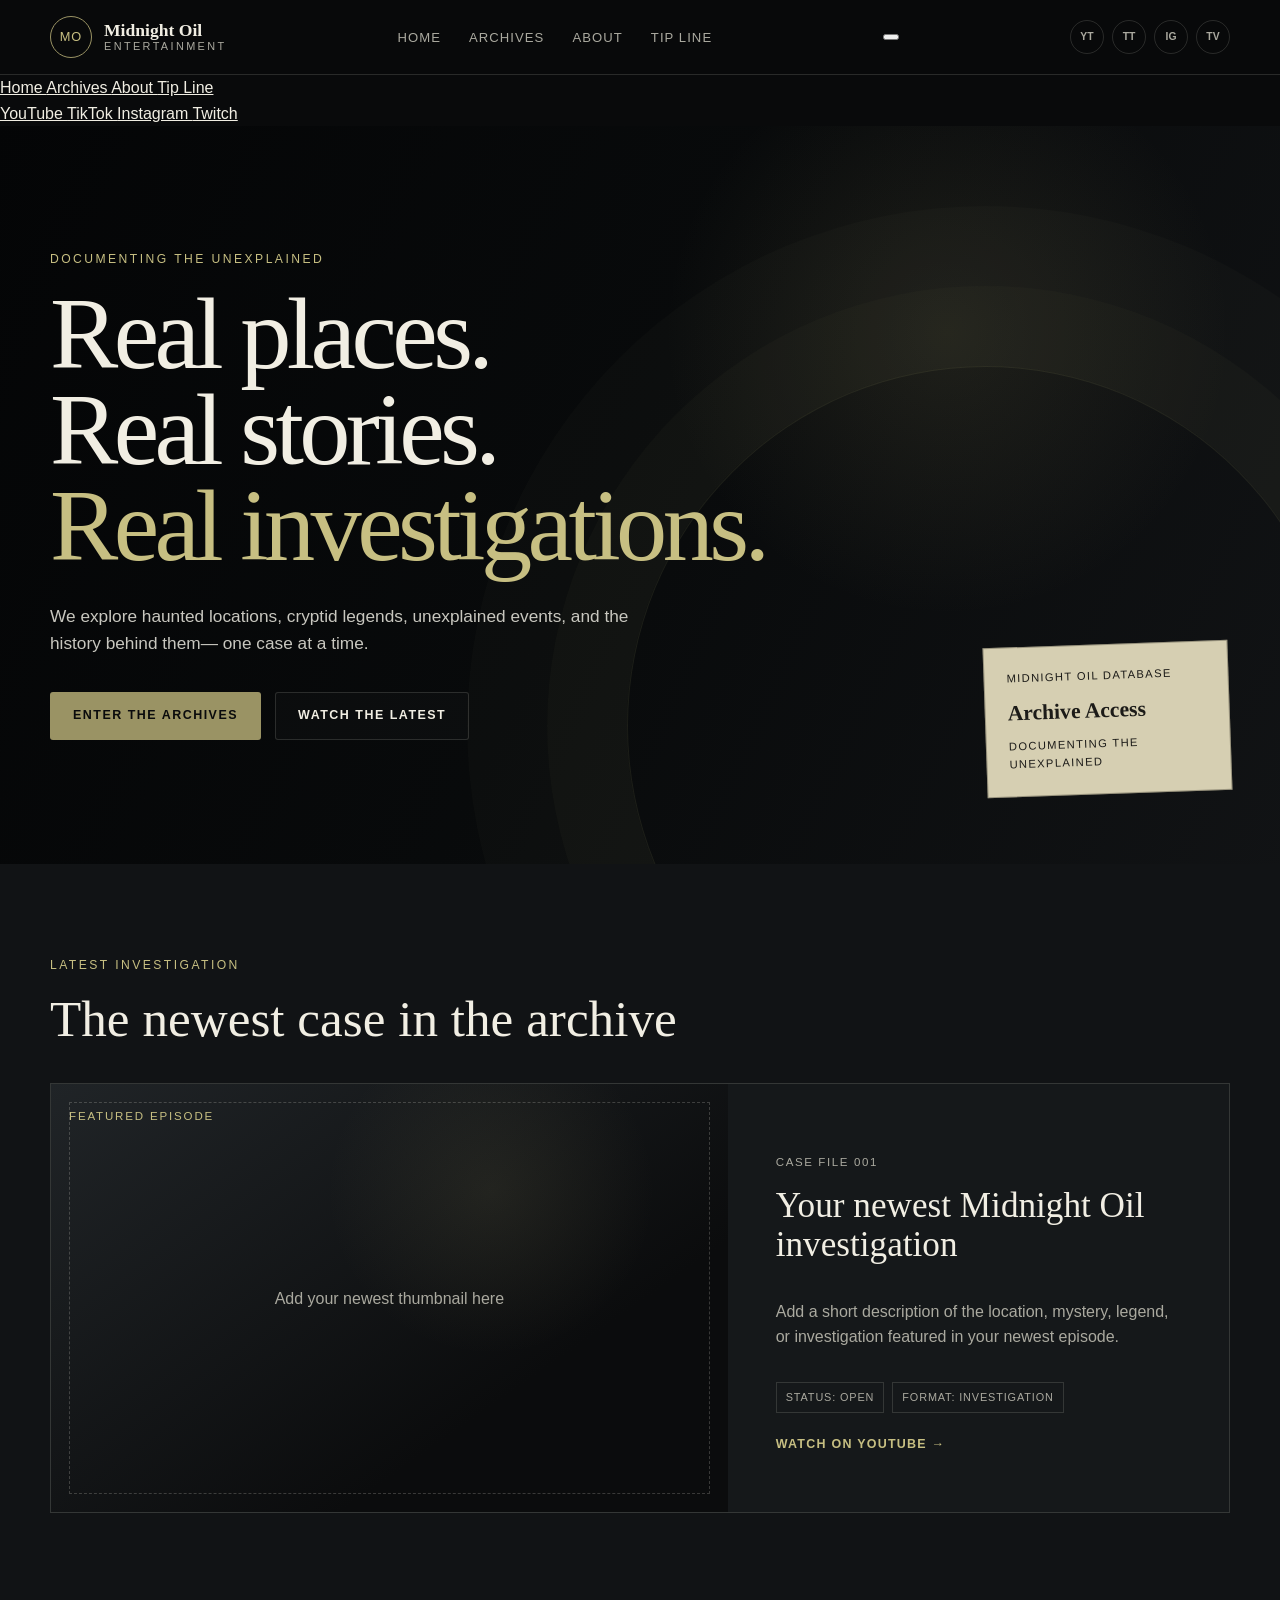
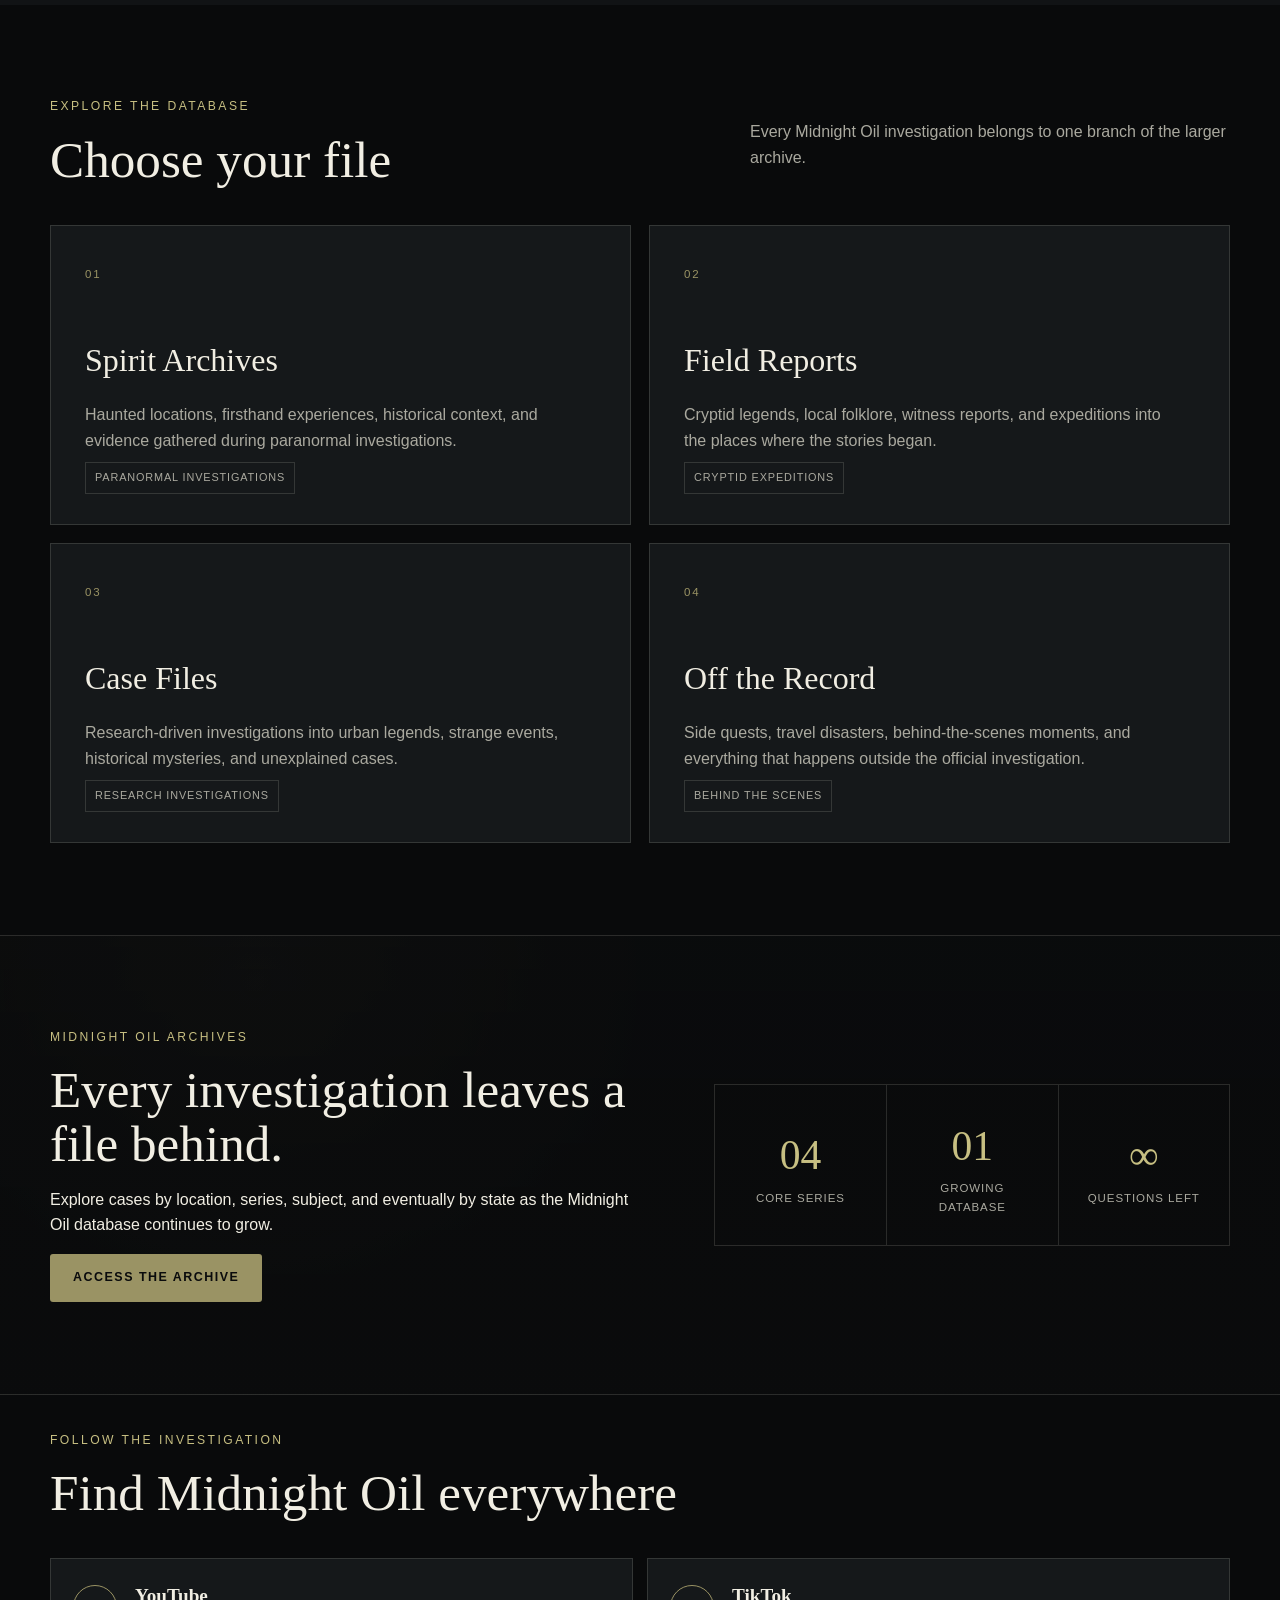
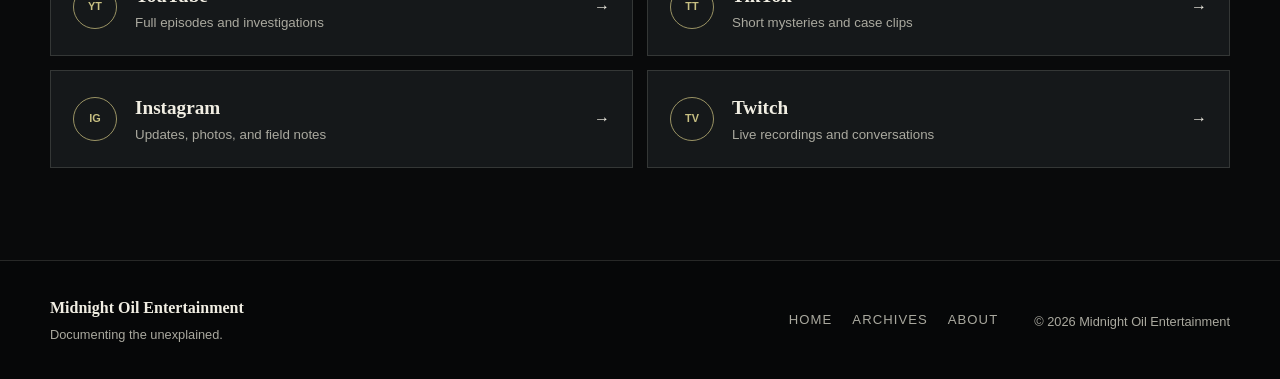
<file: index.html>
<!DOCTYPE html>
<html lang="en">
<head>
  <meta charset="UTF-8">

  <meta
    name="viewport"
    content="width=device-width, initial-scale=1.0"
  >

  <meta
    name="description"
    content="Midnight Oil Entertainment documents haunted places, cryptid legends, unexplained events, and the stories behind them."
  >

  <title>Midnight Oil Entertainment</title>

  <link rel="stylesheet" href="styles.css">
</head>

<body>

  <!-- ========================= -->
  <!-- HEADER / NAVIGATION -->
  <!-- ========================= -->

  <header class="site-header">

    <a
      class="brand"
      href="index.html"
      aria-label="Midnight Oil Entertainment home"
    >

      <span class="brand-mark">MO</span>

      <span class="brand-text">
        <strong>Midnight Oil</strong>
        <small>Entertainment</small>
      </span>

    </a>

    <nav
  class="desktop-nav"
  aria-label="Main navigation"
>
  <a href="index.html">
    Home
  </a>

  <a href="archives.html">
    Archives
  </a>

  <a href="about.html">
    About
  </a>

  <a href="tip-line.html">
    Tip Line
  </a>
</nav>
<!-- ========================= -->
  <!-- HAMBURGER MOBILE -->
  <!-- ========================= -->
<button
  class="menu-toggle"
  type="button"
  aria-label="Open navigation menu"
  aria-expanded="false"
>
  <span></span>
  <span></span>
  <span></span>
</button>
    <div
      class="header-socials"
      aria-label="Social media"
    >

      <a
        href="https://youtube.com/@midnightoilentertainment?si=azWgNylJqY5GxmDU"
        target="_blank"
        rel="noopener noreferrer"
        aria-label="YouTube"
      >
        YT
      </a>

      <a
        href="https://www.tiktok.com/@midnightoilentertainment?_r=1&_t=ZT-98FKACgDr4A"
        target="_blank"
        rel="noopener noreferrer"
        aria-label="TikTok"
      >
        TT
      </a>

      <a
        href="https://www.instagram.com/midnightoilentertainment?igsh=N3ZkbWxhZm55MnQy&utm_source=qr"
        target="_blank"
        rel="noopener noreferrer"
        aria-label="Instagram"
      >
        IG
      </a>

      <a
        href="https://twitch.tv/midnightoilentertainment"
        target="_blank"
        rel="noopener noreferrer"
        aria-label="Twitch"
      >
        TV
      </a>

    </div>

  </header>
<nav
  class="mobile-nav"
  aria-label="Mobile navigation"
>

  <a href="index.html">
    Home
  </a>

  <a href="archives.html">
    Archives
  </a>

  <a href="about.html">
    About
  </a>

  <a href="tip-line.html">
    Tip Line
  </a>


  <div class="mobile-socials">

    <a
      href="https://youtube.com/@midnightoilentertainment?si=azWgNylJqY5GxmDU"
      target="_blank"
      rel="noopener noreferrer"
    >
      YouTube
    </a>

    <a
      href="https://www.tiktok.com/@midnightoilentertainment?_r=1&_t=ZT-98FKACgDr4A"
      target="_blank"
      rel="noopener noreferrer"
    >
      TikTok
    </a>

    <a
      href="https://www.instagram.com/midnightoilentertainment?igsh=N3ZkbWxhZm55MnQy&utm_source=qr"
      target="_blank"
      rel="noopener noreferrer"
    >
      Instagram
    </a>

    <a
      href="https://twitch.tv/midnightoilentertainment"
      target="_blank"
      rel="noopener noreferrer"
    >
      Twitch
    </a>

  </div>

</nav>

  <main>

    <!-- ========================= -->
    <!-- HERO -->
    <!-- ========================= -->

    <section class="hero">

      <div class="hero-overlay"></div>

      <div class="hero-content">

        <p class="eyebrow">
          Documenting the unexplained
        </p>

        <h1>
          Real places.<br>
          Real stories.<br>
          <span>Real investigations.</span>
        </h1>

        <p class="hero-copy">
          We explore haunted locations, cryptid legends,
          unexplained events, and the history behind them—
          one case at a time.
        </p>

        <div class="button-row">

          <a
            class="button button-primary"
            href="archives.html"
          >
            Enter the archives
          </a>

          <a
            class="button button-secondary"
            href="#latest"
          >
            Watch the latest
          </a>

        </div>

      </div>

      <div
        class="case-stamp"
        aria-label="Featured case"
      >
        <small>Midnight Oil Database</small>
        <strong>Archive Access</strong>
        <span>Documenting the unexplained</span>
      </div>

    </section>


    <!-- ========================= -->
    <!-- LATEST INVESTIGATION -->
    <!-- ========================= -->

    <section
      class="section section-dark"
      id="latest"
    >

      <div class="section-heading">

        <div>

          <p class="eyebrow">
            Latest investigation
          </p>

          <h2>
            The newest case in the archive
          </h2>

        </div>

      </div>


      <article class="featured-card">

        <div class="featured-visual">

          <span class="visual-label">
            Featured episode
          </span>

          <div class="visual-placeholder">

            <span>
              Add your newest thumbnail here
            </span>

          </div>

        </div>


        <div class="featured-copy">

          <p class="file-number">
            Case File 001
          </p>

          <h3>
            Your newest Midnight Oil investigation
          </h3>

          <p>
            Add a short description of the location,
            mystery, legend, or investigation featured
            in your newest episode.
          </p>

          <div class="case-meta">

            <span>
              Status: Open
            </span>

            <span>
              Format: Investigation
            </span>

          </div>

          <a
            class="text-link"
            href="https://youtube.com/@midnightoilentertainment?si=azWgNylJqY5GxmDU"
            target="_blank"
            rel="noopener noreferrer"
          >
            Watch on YouTube →
          </a>

        </div>

      </article>

    </section>


    <!-- ========================= -->
    <!-- SERIES DIRECTORY -->
    <!-- ========================= -->

    <section class="section">

      <div class="section-heading">

        <div>

          <p class="eyebrow">
            Explore the database
          </p>

          <h2>
            Choose your file
          </h2>

        </div>

        <p>
          Every Midnight Oil investigation belongs to one
          branch of the larger archive.
        </p>

      </div>


      <div class="pillar-grid">


        <!-- SPIRIT ARCHIVES -->

        <a
          class="pillar-card"
          href="spirit-archives.html"
        >

          <span class="pillar-number">
            01
          </span>

          <h3>
            Spirit Archives
          </h3>

          <p>
            Haunted locations, firsthand experiences,
            historical context, and evidence gathered
            during paranormal investigations.
          </p>

          <span class="pillar-tag">
            Paranormal investigations
          </span>

        </a>


        <!-- FIELD REPORTS -->

        <a
          class="pillar-card"
          href="field-reports.html"
        >

          <span class="pillar-number">
            02
          </span>

          <h3>
            Field Reports
          </h3>

          <p>
            Cryptid legends, local folklore,
            witness reports, and expeditions into
            the places where the stories began.
          </p>

          <span class="pillar-tag">
            Cryptid expeditions
          </span>

        </a>


        <!-- CASE FILES -->

        <a
          class="pillar-card"
          href="case-files.html"
        >

          <span class="pillar-number">
            03
          </span>

          <h3>
            Case Files
          </h3>

          <p>
            Research-driven investigations into
            urban legends, strange events,
            historical mysteries, and unexplained cases.
          </p>

          <span class="pillar-tag">
            Research investigations
          </span>

        </a>


        <!-- OFF THE RECORD -->

        <a
          class="pillar-card"
          href="off-the-record.html"
        >

          <span class="pillar-number">
            04
          </span>

          <h3>
            Off the Record
          </h3>

          <p>
            Side quests, travel disasters,
            behind-the-scenes moments, and everything
            that happens outside the official investigation.
          </p>

          <span class="pillar-tag">
            Behind the scenes
          </span>

        </a>

      </div>

    </section>


    <!-- ========================= -->
    <!-- ARCHIVE TEASER -->
    <!-- ========================= -->

    <section class="section section-archive">

      <div class="archive-copy">

        <p class="eyebrow">
          Midnight Oil Archives
        </p>

        <h2>
          Every investigation leaves a file behind.
        </h2>

        <p>
          Explore cases by location, series, subject,
          and eventually by state as the Midnight Oil
          database continues to grow.
        </p>

        <a
          class="button button-primary"
          href="archives.html"
        >
          Access the archive
        </a>

      </div>


      <div class="archive-stats">

        <div class="stat">

          <strong>04</strong>

          <span>
            Core series
          </span>

        </div>


        <div class="stat">

          <strong>01</strong>

          <span>
            Growing database
          </span>

        </div>


        <div class="stat">

          <strong>∞</strong>

          <span>
            Questions left
          </span>

        </div>

      </div>

    </section>


    <!-- ========================= -->
    <!-- SOCIAL MEDIA -->
    <!-- ========================= -->

    <section class="section social-section">

      <div class="section-heading">

        <div>

          <p class="eyebrow">
            Follow the investigation
          </p>

          <h2>
            Find Midnight Oil everywhere
          </h2>

        </div>

      </div>


      <div class="social-grid">


        <!-- YOUTUBE -->

        <a
          class="social-card"
          href="https://youtube.com/@midnightoilentertainment?si=azWgNylJqY5GxmDU"
          target="_blank"
          rel="noopener noreferrer"
        >

          <span class="social-short">
            YT
          </span>

          <div>

            <strong>
              YouTube
            </strong>

            <small>
              Full episodes and investigations
            </small>

          </div>

          <span aria-hidden="true">
            →
          </span>

        </a>


        <!-- TIKTOK -->

        <a
          class="social-card"
          href="https://www.tiktok.com/@midnightoilentertainment?_r=1&_t=ZT-98FKACgDr4A"
          target="_blank"
          rel="noopener noreferrer"
        >

          <span class="social-short">
            TT
          </span>

          <div>

            <strong>
              TikTok
            </strong>

            <small>
              Short mysteries and case clips
            </small>

          </div>

          <span aria-hidden="true">
            →
          </span>

        </a>


        <!-- INSTAGRAM -->

        <a
          class="social-card"
          href="https://www.instagram.com/midnightoilentertainment?igsh=N3ZkbWxhZm55MnQy&utm_source=qr"
          target="_blank"
          rel="noopener noreferrer"
        >

          <span class="social-short">
            IG
          </span>

          <div>

            <strong>
              Instagram
            </strong>

            <small>
              Updates, photos, and field notes
            </small>

          </div>

          <span aria-hidden="true">
            →
          </span>

        </a>


        <!-- TWITCH -->

        <a
          class="social-card"
          href="https://twitch.tv/midnightoilentertainment"
          target="_blank"
          rel="noopener noreferrer"
        >

          <span class="social-short">
            TV
          </span>

          <div>

            <strong>
              Twitch
            </strong>

            <small>
              Live recordings and conversations
            </small>

          </div>

          <span aria-hidden="true">
            →
          </span>

        </a>

      </div>

    </section>

  </main>


  <!-- ========================= -->
  <!-- FOOTER -->
  <!-- ========================= -->

  <footer class="site-footer">

    <div>

      <strong>
        Midnight Oil Entertainment
      </strong>

      <p>
        Documenting the unexplained.
      </p>

    </div>


    <div class="footer-links">

      <a href="index.html">
        Home
      </a>

      <a href="archives.html">
        Archives
      </a>

      <a href="about.html">
        About
      </a>

    </div>


    <p class="copyright">
      © 2026 Midnight Oil Entertainment
    </p>

  </footer>
<script>
  const menuToggle = document.querySelector(".menu-toggle");
  const mobileNav = document.querySelector(".mobile-nav");

  menuToggle.addEventListener("click", () => {
    const isOpen = mobileNav.classList.toggle("open");

menuToggle.classList.toggle("active", isOpen);

    menuToggle.setAttribute(
      "aria-expanded",
      isOpen
    );
  });
</script>
</body>
</html>
</file>
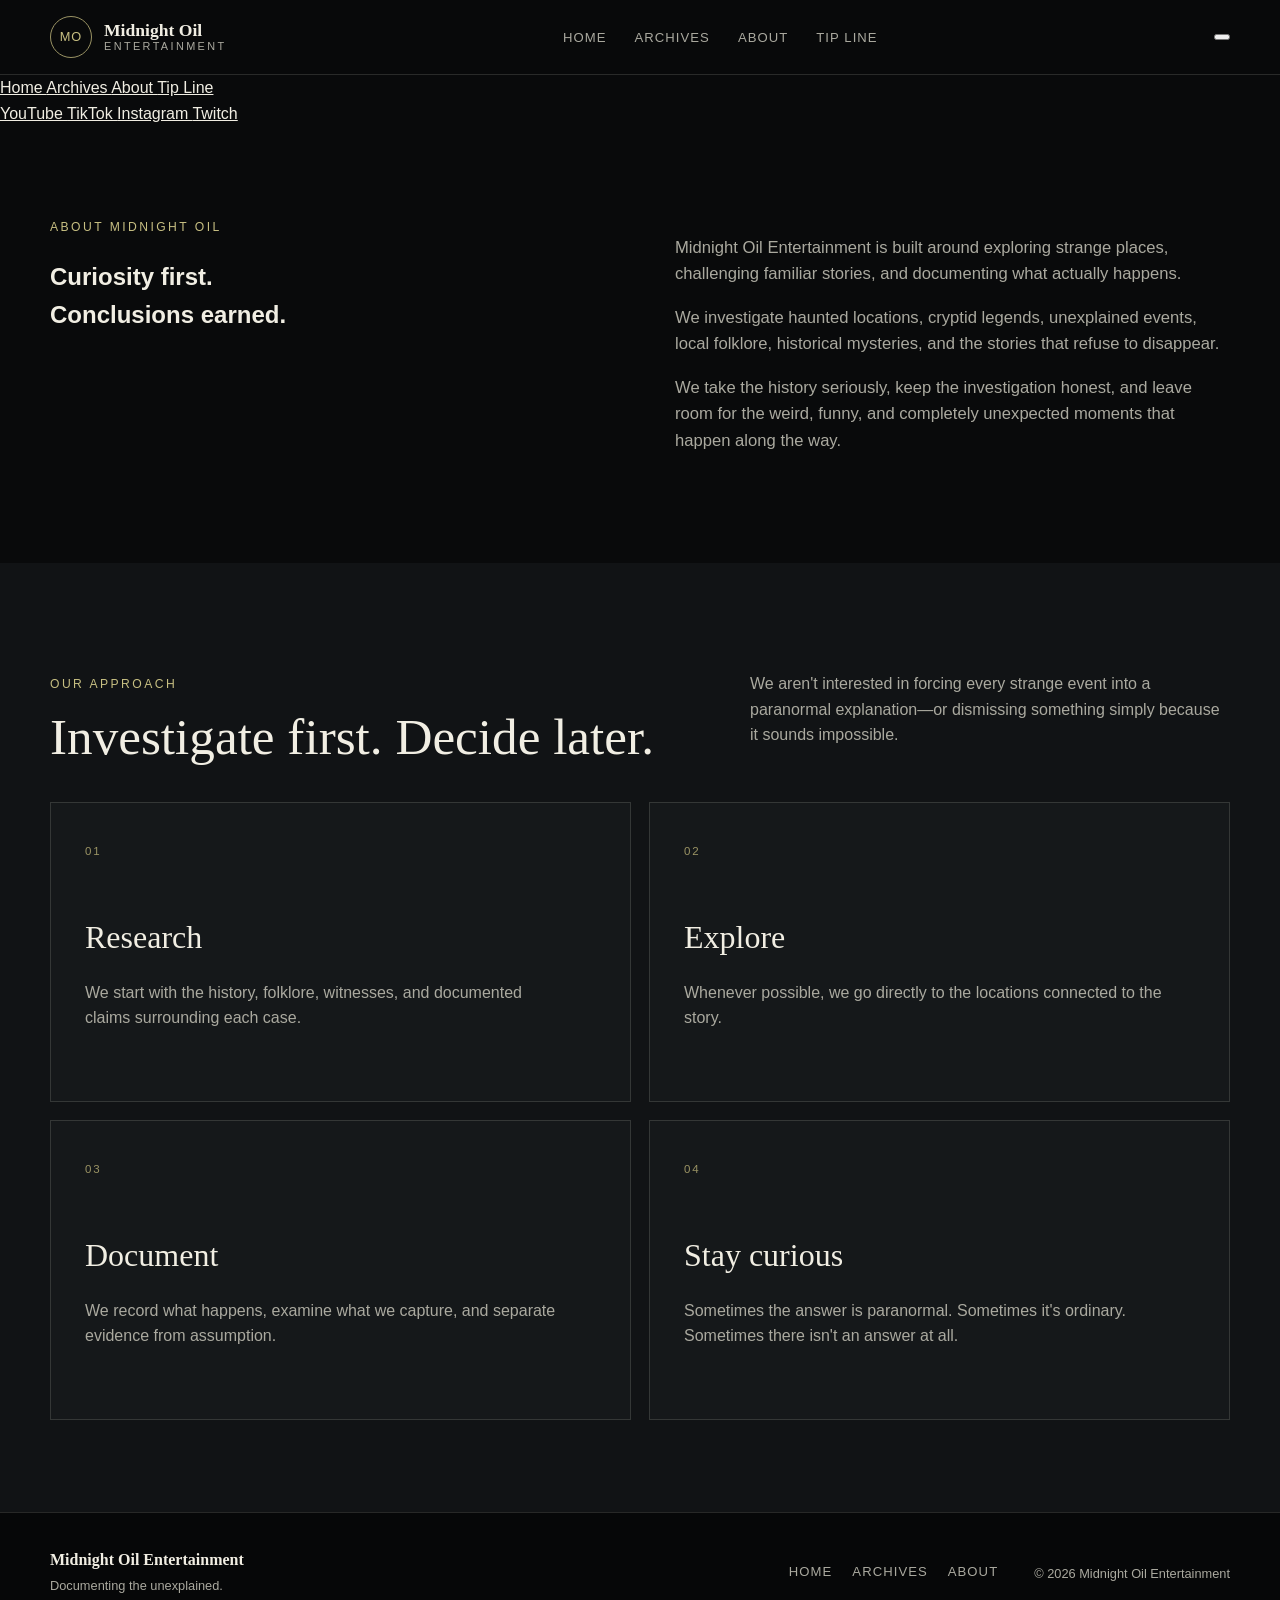
<file: about.html>
<!DOCTYPE html>
<html lang="en">

<head>

  <meta charset="UTF-8">

  <meta
    name="viewport"
    content="width=device-width, initial-scale=1.0"
  >

  <meta
    name="description"
    content="Learn about Midnight Oil Entertainment and our approach to investigating the unexplained."
  >

  <title>
    About | Midnight Oil Entertainment
  </title>

  <link
    rel="stylesheet"
    href="styles.css"
  >

</head>


<body>


  <!-- ========================= -->
  <!-- HEADER -->
  <!-- ========================= -->

  <header class="site-header">

    <a
      class="brand"
      href="index.html"
      aria-label="Midnight Oil Entertainment home"
    >

      <span class="brand-mark">
        MO
      </span>

      <span class="brand-text">

        <strong>
          Midnight Oil
        </strong>

        <small>
          Entertainment
        </small>

      </span>

    </a>


    <nav
  class="desktop-nav"
  aria-label="Main navigation"
>
  <a href="index.html">
    Home
  </a>

  <a href="archives.html">
    Archives
  </a>

  <a href="about.html">
    About
  </a>

  <a href="tip-line.html">
    Tip Line
  </a>
</nav>
<!-- ========================= -->
  <!-- HAMBURGER MOBILE -->
  <!-- ========================= -->
<button
  class="menu-toggle"
  type="button"
  aria-label="Open navigation menu"
  aria-expanded="false"
>
  <span></span>
  <span></span>
  <span></span>
</button>
  </header>
<nav
  class="mobile-nav"
  aria-label="Mobile navigation"
>

  <a href="index.html">
    Home
  </a>

  <a href="archives.html">
    Archives
  </a>

  <a href="about.html">
    About
  </a>

  <a href="tip-line.html">
    Tip Line
  </a>


  <div class="mobile-socials">

    <a
      href="https://youtube.com/@midnightoilentertainment?si=azWgNylJqY5GxmDU"
      target="_blank"
      rel="noopener noreferrer"
    >
      YouTube
    </a>

    <a
      href="https://www.tiktok.com/@midnightoilentertainment?_r=1&_t=ZT-98FKACgDr4A"
      target="_blank"
      rel="noopener noreferrer"
    >
      TikTok
    </a>

    <a
      href="https://www.instagram.com/midnightoilentertainment?igsh=N3ZkbWxhZm55MnQy&utm_source=qr"
      target="_blank"
      rel="noopener noreferrer"
    >
      Instagram
    </a>

    <a
      href="https://twitch.tv/midnightoilentertainment"
      target="_blank"
      rel="noopener noreferrer"
    >
      Twitch
    </a>

  </div>

</nav>

  <main>


    <!-- ========================= -->
    <!-- ABOUT INTRO -->
    <!-- ========================= -->

    <section class="section">

      <div class="about-grid">

        <div>

          <p class="eyebrow">
            About Midnight Oil
          </p>

          <h1>
            Curiosity first.<br>
            Conclusions earned.
          </h1>

        </div>


        <div class="about-copy">

          <p>
            Midnight Oil Entertainment is built around
            exploring strange places, challenging familiar
            stories, and documenting what actually happens.
          </p>

          <p>
            We investigate haunted locations, cryptid legends,
            unexplained events, local folklore, historical
            mysteries, and the stories that refuse to disappear.
          </p>

          <p>
            We take the history seriously, keep the
            investigation honest, and leave room for the weird,
            funny, and completely unexpected moments that happen
            along the way.
          </p>

        </div>

      </div>

    </section>


    <!-- ========================= -->
    <!-- APPROACH -->
    <!-- ========================= -->

    <section class="section section-dark">

      <div class="section-heading">

        <div>

          <p class="eyebrow">
            Our approach
          </p>

          <h2>
            Investigate first.
            Decide later.
          </h2>

        </div>

        <p>
          We aren't interested in forcing every strange event
          into a paranormal explanation—or dismissing something
          simply because it sounds impossible.
        </p>

      </div>


      <div class="pillar-grid">

        <article class="pillar-card">

          <span class="pillar-number">
            01
          </span>

          <h3>
            Research
          </h3>

          <p>
            We start with the history, folklore,
            witnesses, and documented claims surrounding
            each case.
          </p>

        </article>


        <article class="pillar-card">

          <span class="pillar-number">
            02
          </span>

          <h3>
            Explore
          </h3>

          <p>
            Whenever possible, we go directly to the
            locations connected to the story.
          </p>

        </article>


        <article class="pillar-card">

          <span class="pillar-number">
            03
          </span>

          <h3>
            Document
          </h3>

          <p>
            We record what happens, examine what we capture,
            and separate evidence from assumption.
          </p>

        </article>


        <article class="pillar-card">

          <span class="pillar-number">
            04
          </span>

          <h3>
            Stay curious
          </h3>

          <p>
            Sometimes the answer is paranormal.
            Sometimes it's ordinary.
            Sometimes there isn't an answer at all.
          </p>

        </article>

      </div>

    </section>

  </main>


  <!-- ========================= -->
  <!-- FOOTER -->
  <!-- ========================= -->

  <footer class="site-footer">

    <div>

      <strong>
        Midnight Oil Entertainment
      </strong>

      <p>
        Documenting the unexplained.
      </p>

    </div>


    <div class="footer-links">

      <a href="index.html">
        Home
      </a>

      <a href="archives.html">
        Archives
      </a>

      <a href="about.html">
        About
      </a>

    </div>


    <p class="copyright">
      © 2026 Midnight Oil Entertainment
    </p>

  </footer>
<script>
  const menuToggle = document.querySelector(".menu-toggle");
  const mobileNav = document.querySelector(".mobile-nav");

  menuToggle.addEventListener("click", () => {
    const isOpen = mobileNav.classList.toggle("open");

    menuToggle.classList.toggle("active", isOpen);

    menuToggle.setAttribute(
      "aria-expanded",
      isOpen
    );
  });
</script>
</body>

</html>
</file>
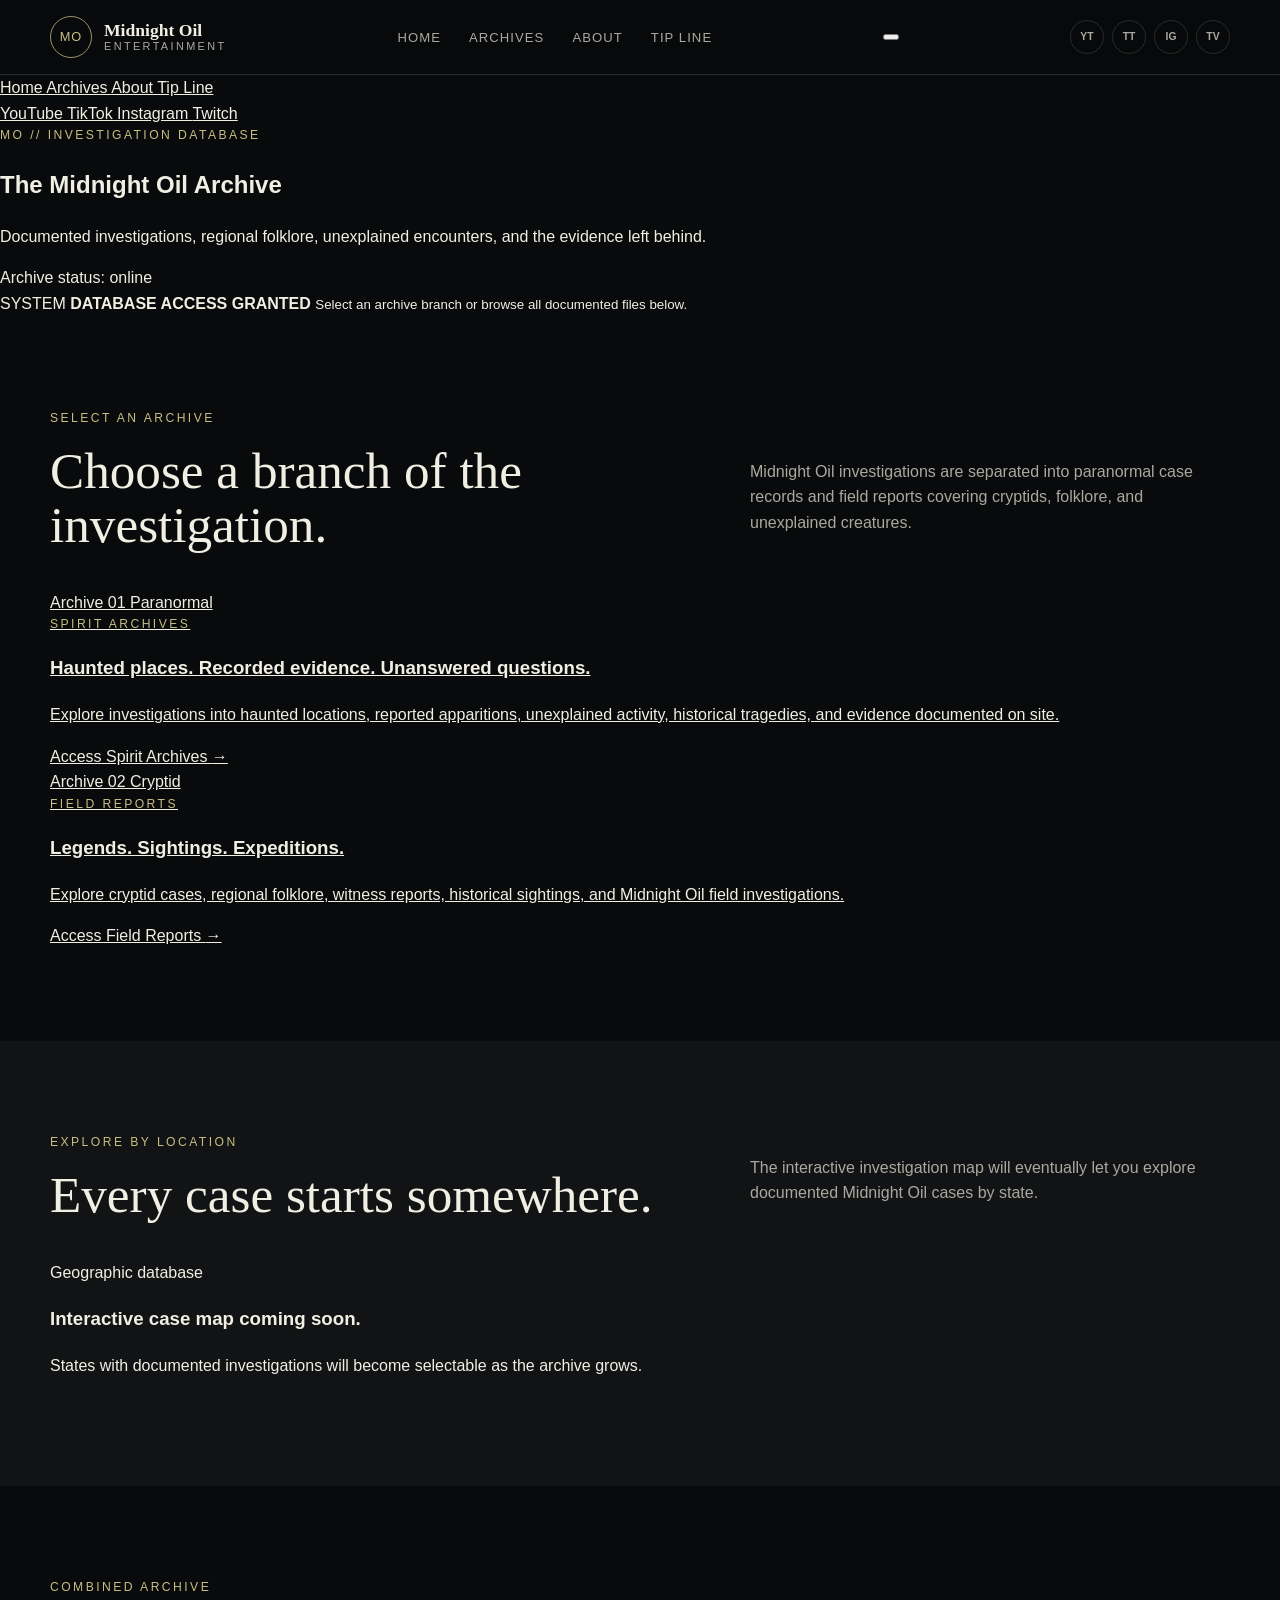
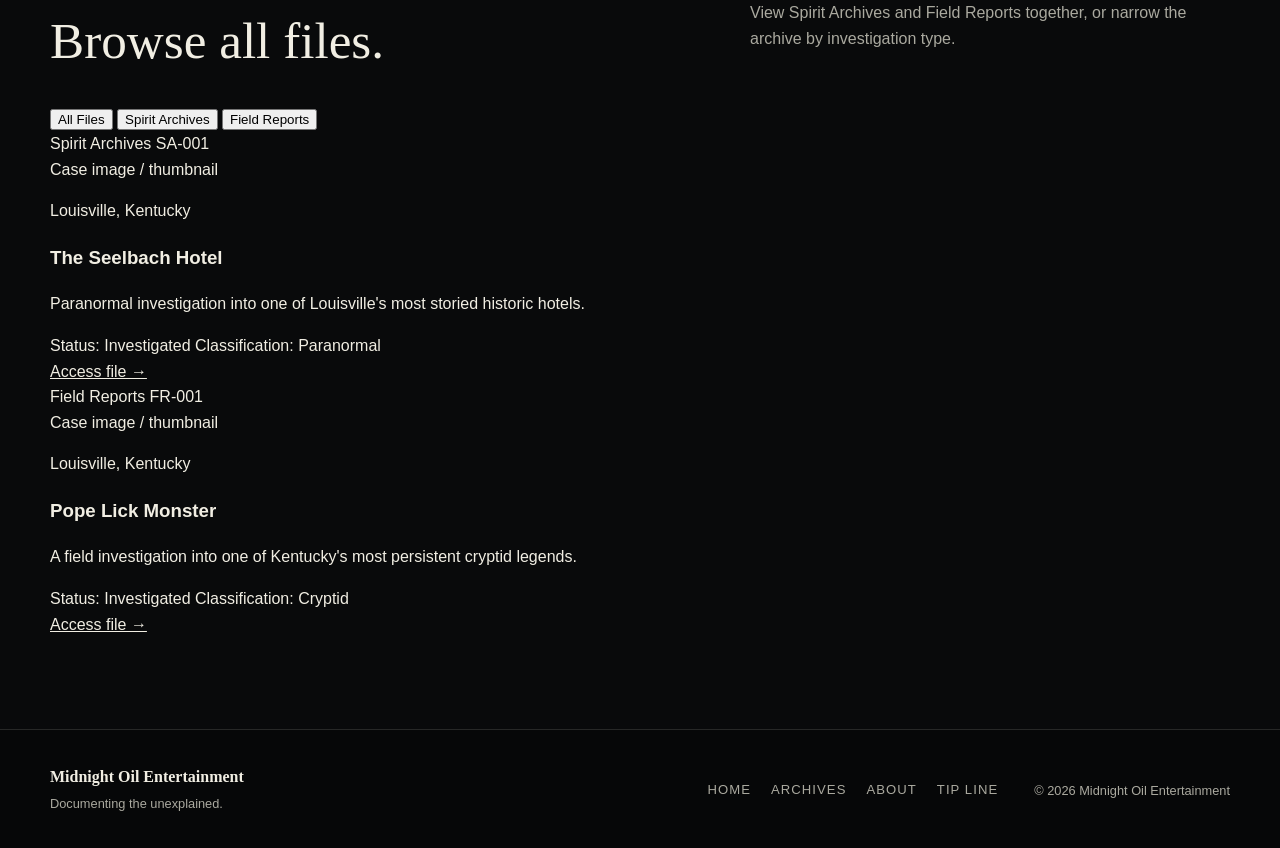
<file: archives.html>
<!DOCTYPE html>
<html lang="en">

<head>

  <meta charset="UTF-8">

  <meta
    name="viewport"
    content="width=device-width, initial-scale=1.0"
  >

  <meta
    name="description"
    content="Explore the Midnight Oil archive of paranormal investigations, cryptid reports, unexplained locations, and documented cases."
  >

  <title>
    Archives | Midnight Oil Entertainment
  </title>

  <link
    rel="stylesheet"
    href="styles.css"
  >

</head>


<body class="archives-page">


  <!-- ========================= -->
  <!-- HEADER -->
  <!-- ========================= -->

  <header class="site-header">

    <a
      class="brand"
      href="index.html"
      aria-label="Midnight Oil Entertainment home"
    >

      <span class="brand-mark">
        MO
      </span>

      <span class="brand-text">

        <strong>
          Midnight Oil
        </strong>

        <small>
          Entertainment
        </small>

      </span>

    </a>


    <nav
      class="desktop-nav"
      aria-label="Main navigation"
    >

      <a href="index.html">
        Home
      </a>

      <a href="archives.html">
        Archives
      </a>

      <a href="about.html">
        About
      </a>

      <a href="tip-line.html">
        Tip Line
      </a>

    </nav>
<!-- ========================= -->
  <!-- HAMBURGER MOBILE -->
  <!-- ========================= -->
<button
  class="menu-toggle"
  type="button"
  aria-label="Open navigation menu"
  aria-expanded="false"
>
  <span></span>
  <span></span>
  <span></span>
</button>

    <div
      class="header-socials"
      aria-label="Social media"
    >

      <a
        href="https://youtube.com/@midnightoilentertainment?si=azWgNylJqY5GxmDU"
        target="_blank"
        rel="noopener noreferrer"
        aria-label="YouTube"
      >
        YT
      </a>

      <a
        href="https://www.tiktok.com/@midnightoilentertainment?_r=1&_t=ZT-98FKACgDr4A"
        target="_blank"
        rel="noopener noreferrer"
        aria-label="TikTok"
      >
        TT
      </a>

      <a
        href="https://www.instagram.com/midnightoilentertainment?igsh=N3ZkbWxhZm55MnQy&utm_source=qr"
        target="_blank"
        rel="noopener noreferrer"
        aria-label="Instagram"
      >
        IG
      </a>

      <a
        href="https://twitch.tv/midnightoilentertainment"
        target="_blank"
        rel="noopener noreferrer"
        aria-label="Twitch"
      >
        TV
      </a>

    </div>

  </header>
<nav
  class="mobile-nav"
  aria-label="Mobile navigation"
>

  <a href="index.html">
    Home
  </a>

  <a href="archives.html">
    Archives
  </a>

  <a href="about.html">
    About
  </a>

  <a href="tip-line.html">
    Tip Line
  </a>


  <div class="mobile-socials">

    <a
      href="https://youtube.com/@midnightoilentertainment?si=azWgNylJqY5GxmDU"
      target="_blank"
      rel="noopener noreferrer"
    >
      YouTube
    </a>

    <a
      href="https://www.tiktok.com/@midnightoilentertainment?_r=1&_t=ZT-98FKACgDr4A"
      target="_blank"
      rel="noopener noreferrer"
    >
      TikTok
    </a>

    <a
      href="https://www.instagram.com/midnightoilentertainment?igsh=N3ZkbWxhZm55MnQy&utm_source=qr"
      target="_blank"
      rel="noopener noreferrer"
    >
      Instagram
    </a>

    <a
      href="https://twitch.tv/midnightoilentertainment"
      target="_blank"
      rel="noopener noreferrer"
    >
      Twitch
    </a>

  </div>

</nav>

  <main>


    <!-- ========================= -->
    <!-- ARCHIVE HERO -->
    <!-- ========================= -->

    <section class="archive-hero">

      <div class="archive-hero-grid">

        <div class="archive-hero-copy">

          <p class="eyebrow">
            MO // Investigation Database
          </p>

          <h1>
            The Midnight Oil Archive
          </h1>

          <p>
            Documented investigations, regional folklore,
            unexplained encounters, and the evidence left behind.
          </p>

          <div class="archive-status">

            <span class="status-light"></span>

            <span>
              Archive status: online
            </span>

          </div>

        </div>


        <div class="archive-terminal">

          <span>
            SYSTEM
          </span>

          <strong>
            DATABASE ACCESS GRANTED
          </strong>

          <small>
            Select an archive branch or browse all documented files below.
          </small>

        </div>

      </div>

    </section>


    <!-- ========================= -->
    <!-- ARCHIVE BRANCHES -->
    <!-- ========================= -->

    <section class="section">

      <div class="section-heading">

        <div>

          <p class="eyebrow">
            Select an archive
          </p>

          <h2>
            Choose a branch of the investigation.
          </h2>

        </div>

        <p>
          Midnight Oil investigations are separated into
          paranormal case records and field reports covering
          cryptids, folklore, and unexplained creatures.
        </p>

      </div>


      <div class="archive-branch-grid">


        <!-- SPIRIT ARCHIVES -->

        <a
          class="archive-branch-card spirit-branch"
          href="spirit-archives.html"
        >

          <div class="branch-topline">

            <span>
              Archive 01
            </span>

            <span>
              Paranormal
            </span>

          </div>

          <div class="branch-content">

            <p class="eyebrow">
              Spirit Archives
            </p>

            <h3>
              Haunted places.
              Recorded evidence.
              Unanswered questions.
            </h3>

            <p>
              Explore investigations into haunted locations,
              reported apparitions, unexplained activity,
              historical tragedies, and evidence documented
              on site.
            </p>

          </div>

          <div class="branch-footer">

            <span>
              Access Spirit Archives
            </span>

            <span aria-hidden="true">
              →
            </span>

          </div>

        </a>


        <!-- FIELD REPORTS -->

        <a
          class="archive-branch-card field-branch"
          href="field-reports.html"
        >

          <div class="branch-topline">

            <span>
              Archive 02
            </span>

            <span>
              Cryptid
            </span>

          </div>

          <div class="branch-content">

            <p class="eyebrow">
              Field Reports
            </p>

            <h3>
              Legends.
              Sightings.
              Expeditions.
            </h3>

            <p>
              Explore cryptid cases, regional folklore,
              witness reports, historical sightings,
              and Midnight Oil field investigations.
            </p>

          </div>

          <div class="branch-footer">

            <span>
              Access Field Reports
            </span>

            <span aria-hidden="true">
              →
            </span>

          </div>

        </a>


      </div>

    </section>


    <!-- ========================= -->
    <!-- MAP PLACEHOLDER -->
    <!-- ========================= -->

    <section class="section section-dark">

      <div class="section-heading">

        <div>

          <p class="eyebrow">
            Explore by location
          </p>

          <h2>
            Every case starts somewhere.
          </h2>

        </div>

        <p>
          The interactive investigation map will eventually
          let you explore documented Midnight Oil cases by state.
        </p>

      </div>


      <div class="archive-map-placeholder">

        <div>

          <span class="map-status">
            Geographic database
          </span>

          <h3>
            Interactive case map coming soon.
          </h3>

          <p>
            States with documented investigations will become
            selectable as the archive grows.
          </p>

        </div>

      </div>

    </section>


    <!-- ========================= -->
    <!-- BROWSE ALL FILES -->
    <!-- ========================= -->

    <section class="section">

      <div class="section-heading">

        <div>

          <p class="eyebrow">
            Combined archive
          </p>

          <h2>
            Browse all files.
          </h2>

        </div>

        <p>
          View Spirit Archives and Field Reports together,
          or narrow the archive by investigation type.
        </p>

      </div>


      <!-- FILTER BAR -->

      <div class="archive-filters">

        <button
          class="archive-filter active"
          type="button"
        >
          All Files
        </button>

        <button
          class="archive-filter"
          type="button"
        >
          Spirit Archives
        </button>

        <button
          class="archive-filter"
          type="button"
        >
          Field Reports
        </button>

      </div>


      <!-- CASE GRID -->

      <div class="case-grid">


        <!-- CASE 001 -->

        <article class="case-card">

          <div class="case-card-top">

            <span class="case-type">
              Spirit Archives
            </span>

            <span class="case-id">
              SA-001
            </span>

          </div>

          <div class="case-card-visual">

            <span>
              Case image / thumbnail
            </span>

          </div>

          <div class="case-card-copy">

            <p class="case-location">
              Louisville, Kentucky
            </p>

            <h3>
              The Seelbach Hotel
            </h3>

            <p>
              Paranormal investigation into one of Louisville's
              most storied historic hotels.
            </p>

            <div class="case-data">

              <span>
                Status: Investigated
              </span>

              <span>
                Classification: Paranormal
              </span>

            </div>

            <a
              class="case-access"
              href="#"
            >
              Access file →
            </a>

          </div>

        </article>


        <!-- CASE 002 -->

        <article class="case-card">

          <div class="case-card-top">

            <span class="case-type">
              Field Reports
            </span>

            <span class="case-id">
              FR-001
            </span>

          </div>

          <div class="case-card-visual">

            <span>
              Case image / thumbnail
            </span>

          </div>

          <div class="case-card-copy">

            <p class="case-location">
              Louisville, Kentucky
            </p>

            <h3>
              Pope Lick Monster
            </h3>

            <p>
              A field investigation into one of Kentucky's
              most persistent cryptid legends.
            </p>

            <div class="case-data">

              <span>
                Status: Investigated
              </span>

              <span>
                Classification: Cryptid
              </span>

            </div>

            <a
              class="case-access"
              href="#"
            >
              Access file →
            </a>

          </div>

        </article>


      </div>

    </section>

  </main>


  <!-- ========================= -->
  <!-- FOOTER -->
  <!-- ========================= -->

  <footer class="site-footer">

    <div>

      <strong>
        Midnight Oil Entertainment
      </strong>

      <p>
        Documenting the unexplained.
      </p>

    </div>


    <div class="footer-links">

      <a href="index.html">
        Home
      </a>

      <a href="archives.html">
        Archives
      </a>

      <a href="about.html">
        About
      </a>

      <a href="tip-line.html">
        Tip Line
      </a>

    </div>


    <p class="copyright">
      © 2026 Midnight Oil Entertainment
    </p>

  </footer>
<script>
  const menuToggle = document.querySelector(".menu-toggle");
  const mobileNav = document.querySelector(".mobile-nav");

  menuToggle.addEventListener("click", () => {
    const isOpen = mobileNav.classList.toggle("open");

    menuToggle.classList.toggle("active", isOpen);

    menuToggle.setAttribute(
      "aria-expanded",
      isOpen
    );
  });
</script>
</body>

</html>
</file>
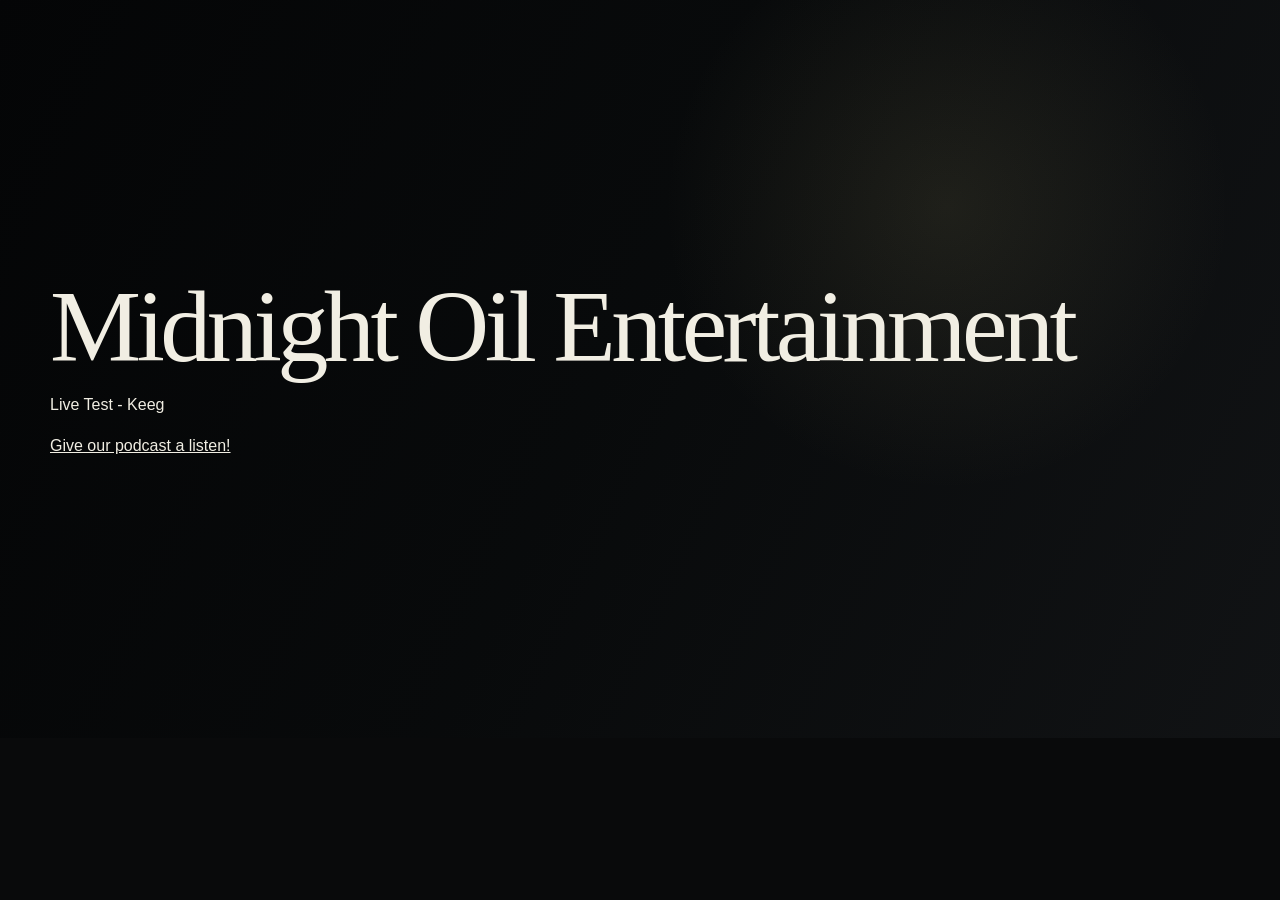
<file: Home.html>
<!DOCTYPE html>
<html lang="en">
  <script id="mcjs">!function(c,h,i,m,p){m=c.createElement(h),p=c.getElementsByTagName(h)[0],m.async=1,m.src=i,p.parentNode.insertBefore(m,p)}(document,"script","https://chimpstatic.com/mcjs-connected/js/users/0e28ff2f172b6da48c7a118a7/094b4158a51c81645ba311806.js");</script>
<head>
  <meta charset="UTF-8">
  <meta name="viewport" content="width=device-width, initial-scale=1.0">
  <title>Midnight Oil Entertainment</title>
  <link rel="stylesheet" href="styles.css">
</head>
<body>
  <header class ="hero">
    <div class="herocontent">
  <h1> Midnight Oil Entertainment</h1>
  <p> Live Test - Keeg</p>
  <a href="https://open.spotify.com/show/3IgRxd3pY9HFSzMkPGi6jD" class="btn">Give our podcast a listen!</a>
    </div>
  </header>
</div>
<script type="text/javascript" src="//s3.amazonaws.com/downloads.mailchimp.com/js/mc-validate.js"></script><script type="text/javascript">(function($) {window.fnames = new Array(); window.ftypes = new Array();fnames[0]='EMAIL';ftypes[0]='email';fnames[1]='FNAME';ftypes[1]='text';fnames[5]='BIRTHDAY';ftypes[5]='birthday';fnames[2]='LNAME';ftypes[2]='text';fnames[3]='ADDRESS';ftypes[3]='address';fnames[4]='PHONE';ftypes[4]='phone';fnames[6]='COMPANY';ftypes[6]='text';}(jQuery));var $mcj = jQuery.noConflict(true);</script></div>


</body>
</html>
</file>
<file: styles.css>
:root {
  --bg: #090a0b;
  --bg-soft: #111315;
  --panel: #15181a;
  --panel-light: #1b1f21;
  --text: #f1eee3;
  --muted: #aaa99f;
  --line: rgba(241, 238, 227, 0.14);
  --accent: #9a9364;
  --accent-light: #c7bf82;
  --max-width: 1180px;
}

* {
  box-sizing: border-box;
}

html {
  scroll-behavior: smooth;
}

body {
  margin: 0;
  background: var(--bg);
  color: var(--text);
  font-family: Arial, Helvetica, sans-serif;
  line-height: 1.6;
}

a {
  color: inherit;
}

/* ========================= */
/* HEADER */
/* ========================= */

.site-header {
  position: sticky;
  top: 0;
  z-index: 20;
  display: flex;
  align-items: center;
  justify-content: space-between;
  gap: 24px;
  padding: 16px max(20px, calc((100vw - var(--max-width)) / 2));
  background: rgba(9, 10, 11, 0.94);
  border-bottom: 1px solid var(--line);
  backdrop-filter: blur(12px);
}

.brand {
  display: flex;
  align-items: center;
  gap: 12px;
  text-decoration: none;
}

.brand-mark {
  display: grid;
  place-items: center;
  width: 42px;
  height: 42px;
  border: 1px solid var(--accent);
  border-radius: 50%;
  color: var(--accent-light);
  font-size: 0.8rem;
  letter-spacing: 0.08em;
}

.brand-text {
  display: flex;
  flex-direction: column;
  line-height: 1.1;
}

.brand-text strong {
  font-family: Georgia, "Times New Roman", serif;
  font-size: 1.1rem;
}

.brand-text small {
  color: var(--muted);
  font-size: 0.68rem;
  letter-spacing: 0.22em;
  text-transform: uppercase;
}

.desktop-nav {
  display: flex;
  gap: 28px;
}

.desktop-nav a,
.footer-links a {
  color: var(--muted);
  font-size: 0.82rem;
  letter-spacing: 0.08em;
  text-decoration: none;
  text-transform: uppercase;
}

.desktop-nav a:hover,
.footer-links a:hover {
  color: var(--text);
}

.header-socials {
  display: flex;
  gap: 8px;
}

.header-socials a {
  display: grid;
  place-items: center;
  width: 34px;
  height: 34px;
  border: 1px solid var(--line);
  border-radius: 50%;
  color: var(--muted);
  font-size: 0.65rem;
  font-weight: bold;
  text-decoration: none;
}

.header-socials a:hover {
  border-color: var(--accent);
  color: var(--accent-light);
}

/* ========================= */
/* HERO */
/* ========================= */

.hero {
  position: relative;
  min-height: 82vh;
  display: flex;
  align-items: center;
  overflow: hidden;
  padding: 96px max(24px, calc((100vw - var(--max-width)) / 2));
  background:
    radial-gradient(
      circle at 74% 28%,
      rgba(154, 147, 100, 0.14),
      transparent 26%
    ),
    linear-gradient(
      115deg,
      rgba(4, 5, 6, 0.98) 0%,
      rgba(8, 10, 11, 0.9) 48%,
      rgba(18, 20, 22, 0.88) 100%
    );
}

.hero::before {
  content: "";
  position: absolute;
  inset: 0;
  opacity: 0.18;
  background-image:
    linear-gradient(
      rgba(255, 255, 255, 0.02) 1px,
      transparent 1px
    ),
    linear-gradient(
      90deg,
      rgba(255, 255, 255, 0.02) 1px,
      transparent 1px
    );
  background-size: 48px 48px;
}

.hero-overlay {
  position: absolute;
  right: -5%;
  bottom: -30%;
  width: 56vw;
  height: 80vh;
  border: 1px solid rgba(199, 191, 130, 0.1);
  border-radius: 50%;
  box-shadow:
    0 0 0 80px rgba(199, 191, 130, 0.025),
    0 0 0 160px rgba(199, 191, 130, 0.018);
}

.hero-content {
  position: relative;
  z-index: 2;
  width: min(720px, 100%);
}

.eyebrow {
  margin: 0 0 16px;
  color: var(--accent-light);
  font-size: 0.76rem;
  letter-spacing: 0.2em;
  text-transform: uppercase;
}

.hero h1,
.section h2,
.featured-copy h3,
.pillar-card h3 {
  font-family: Georgia, "Times New Roman", serif;
}

.hero h1 {
  margin: 0;
  font-size: clamp(3rem, 8vw, 6.6rem);
  line-height: 0.94;
  font-weight: normal;
  letter-spacing: -0.045em;
}

.hero h1 span {
  color: var(--accent-light);
}

.hero-copy {
  max-width: 620px;
  margin: 28px 0 0;
  color: #c8c7bf;
  font-size: 1.08rem;
}

.button-row {
  display: flex;
  flex-wrap: wrap;
  gap: 14px;
  margin-top: 34px;
}

.button {
  display: inline-flex;
  align-items: center;
  justify-content: center;
  min-height: 48px;
  padding: 12px 22px;
  border: 1px solid transparent;
  border-radius: 3px;
  font-size: 0.78rem;
  font-weight: bold;
  letter-spacing: 0.12em;
  text-decoration: none;
  text-transform: uppercase;
}

.button-primary {
  background: var(--accent);
  color: #0a0b0c;
}

.button-primary:hover {
  background: var(--accent-light);
}

.button-secondary {
  border-color: var(--line);
  background: rgba(255, 255, 255, 0.02);
}

.button-secondary:hover {
  border-color: var(--accent);
  color: var(--accent-light);
}

.case-stamp {
  position: absolute;
  right: max(24px, calc((100vw - var(--max-width)) / 2));
  bottom: 70px;
  z-index: 2;
  display: flex;
  flex-direction: column;
  width: 245px;
  padding: 22px;
  border: 1px solid rgba(40, 38, 29, 0.35);
  background: #d6cfb2;
  color: #1c1b18;
  transform: rotate(-2deg);
}

.case-stamp small,
.case-stamp span {
  font-size: 0.7rem;
  letter-spacing: 0.12em;
  text-transform: uppercase;
}

.case-stamp strong {
  margin: 8px 0;
  font-family: Georgia, "Times New Roman", serif;
  font-size: 1.35rem;
}

/* ========================= */
/* GENERAL SECTIONS */
/* ========================= */

.section {
  padding: 92px max(24px, calc((100vw - var(--max-width)) / 2));
}

.section-dark {
  background: var(--bg-soft);
}

.section-heading {
  display: flex;
  align-items: end;
  justify-content: space-between;
  gap: 36px;
  margin-bottom: 38px;
}

.section-heading > p {
  max-width: 480px;
  color: var(--muted);
}

.section h2 {
  max-width: 780px;
  margin: 0;
  font-size: clamp(2.2rem, 4vw, 4rem);
  line-height: 1.05;
  font-weight: normal;
}

/* ========================= */
/* FEATURED EPISODE */
/* ========================= */

.featured-card {
  display: grid;
  grid-template-columns: 1.35fr 1fr;
  min-height: 430px;
  border: 1px solid var(--line);
  background: var(--panel);
}

.featured-visual {
  position: relative;
  min-height: 380px;
  padding: 18px;
  background:
    radial-gradient(
      circle at 65% 25%,
      rgba(154, 147, 100, 0.12),
      transparent 30%
    ),
    linear-gradient(
      145deg,
      #202427,
      #0b0c0d 70%
    );
}

.visual-label {
  position: relative;
  z-index: 2;
  color: var(--accent-light);
  font-size: 0.72rem;
  letter-spacing: 0.16em;
  text-transform: uppercase;
}

.visual-placeholder {
  position: absolute;
  inset: 18px;
  display: grid;
  place-items: center;
  border: 1px dashed rgba(241, 238, 227, 0.2);
  color: var(--muted);
  text-align: center;
}

.featured-copy {
  display: flex;
  flex-direction: column;
  justify-content: center;
  padding: 48px;
}

.file-number {
  color: var(--accent-light);
  font-size: 0.72rem;
  letter-spacing: 0.14em;
  text-transform: uppercase;
}

.featured-copy h3 {
  margin: 4px 0 18px;
  font-size: 2.2rem;
  line-height: 1.1;
  font-weight: normal;
}

.featured-copy > p {
  color: var(--muted);
}

.case-meta {
  display: flex;
  flex-wrap: wrap;
  gap: 8px;
  margin: 16px 0 22px;
}

.case-meta span,
.pillar-tag {
  display: inline-flex;
  width: fit-content;
  padding: 6px 9px;
  border: 1px solid var(--line);
  color: var(--muted);
  font-size: 0.68rem;
  letter-spacing: 0.08em;
  text-transform: uppercase;
}

.text-link {
  color: var(--accent-light);
  font-size: 0.78rem;
  font-weight: bold;
  letter-spacing: 0.1em;
  text-decoration: none;
  text-transform: uppercase;
}

/* ========================= */
/* CONTENT PILLARS */
/* ========================= */

.pillar-grid {
  display: grid;
  grid-template-columns: repeat(2, 1fr);
  gap: 18px;
}

.pillar-card {
  position: relative;
  min-height: 300px;
  padding: 34px;
  border: 1px solid var(--line);
  background: var(--panel);
  color: inherit;
  text-decoration: none;
  transition:
    transform 0.25s ease,
    border-color 0.25s ease;
}
.pillar-card,
.pillar-card h3,
.pillar-card p,
.pillar-card span {
  text-decoration: none !important;
}
.pillar-card:hover {
  transform: translateY(-4px);
  border-color: rgba(199, 191, 130, 0.45);
}

.pillar-number {
  color: var(--accent);
  font-size: 0.72rem;
  letter-spacing: 0.15em;
}

.pillar-card h3 {
  margin: 50px 0 14px;
  font-size: 2rem;
  font-weight: normal;
}

.pillar-card p {
  max-width: 480px;
  color: var(--muted);
}

.pillar-tag {
  position: absolute;
  left: 34px;
  bottom: 30px;
}

/* ========================= */
/* ARCHIVE */
/* ========================= */

.section-archive {
  display: grid;
  grid-template-columns: 1.15fr 1fr;
  gap: 70px;
  align-items: center;
  background:
    linear-gradient(
      rgba(10, 11, 12, 0.84),
      rgba(10, 11, 12, 0.92)
    ),
    radial-gradient(
      circle at 20% 10%,
      rgba(154, 147, 100, 0.14),
      transparent 35%
    );
  border-top: 1px solid var(--line);
  border-bottom: 1px solid var(--line);
}

.archive-copy p:last-child {
  max-width: 620px;
  color: var(--muted);
}

.archive-stats {
  display: grid;
  grid-template-columns: repeat(3, 1fr);
  border: 1px solid var(--line);
}

.stat {
  min-height: 160px;
  display: flex;
  flex-direction: column;
  align-items: center;
  justify-content: center;
  padding: 24px;
  text-align: center;
}

.stat + .stat {
  border-left: 1px solid var(--line);
}

.stat strong {
  color: var(--accent-light);
  font-family: Georgia, "Times New Roman", serif;
  font-size: 2.6rem;
  font-weight: normal;
}

.stat span {
  color: var(--muted);
  font-size: 0.72rem;
  letter-spacing: 0.08em;
  text-transform: uppercase;
}

/* ========================= */
/* ABOUT */
/* ========================= */

.about-grid {
  display: grid;
  grid-template-columns: 1fr 1fr;
  gap: 70px;
}

.about-copy {
  color: var(--muted);
  font-size: 1.04rem;
}

/* ========================= */
/* SOCIALS */
/* ========================= */

.social-section {
  padding-top: 36px;
}

.social-grid {
  display: grid;
  grid-template-columns: repeat(2, 1fr);
  gap: 14px;
}

.social-card {
  display: grid;
  grid-template-columns: auto 1fr auto;
  align-items: center;
  gap: 18px;
  padding: 22px;
  border: 1px solid var(--line);
  background: var(--panel);
  text-decoration: none;
}

.social-card:hover {
  border-color: var(--accent);
  background: var(--panel-light);
}

.social-short {
  display: grid;
  place-items: center;
  width: 44px;
  height: 44px;
  border: 1px solid var(--accent);
  border-radius: 50%;
  color: var(--accent-light);
  font-size: 0.68rem;
  font-weight: bold;
}

.social-card div {
  display: flex;
  flex-direction: column;
}

.social-card strong {
  font-family: Georgia, "Times New Roman", serif;
  font-size: 1.2rem;
}

.social-card small {
  color: var(--muted);
}

/* ========================= */
/* FOOTER */
/* ========================= */

.site-footer {
  display: grid;
  grid-template-columns: 1fr auto auto;
  gap: 36px;
  align-items: center;
  padding: 34px max(24px, calc((100vw - var(--max-width)) / 2));
  border-top: 1px solid var(--line);
  background: #060708;
}

.site-footer strong {
  font-family: Georgia, "Times New Roman", serif;
}

.site-footer p {
  margin: 4px 0 0;
  color: var(--muted);
  font-size: 0.8rem;
}

.footer-links {
  display: flex;
  gap: 20px;
}

.copyright {
  white-space: nowrap;
}

/* ========================= */
/* TABLET */
/* ========================= */

@media (max-width: 900px) {
  .desktop-nav {
    .menu-toggle {
  display: block;
}

.mobile-nav {
  position: sticky;
  top: 75px;
  z-index: 19;
  display: none;
  flex-direction: column;
  padding: 24px;
  border-bottom: 1px solid var(--line);
  background: rgba(9, 10, 11, 0.98);
  backdrop-filter: blur(12px);
}

.mobile-nav.open {
  display: flex;
}

.mobile-nav > a {
  padding: 16px 0;
  border-bottom: 1px solid var(--line);
  color: var(--text);
  font-family: Georgia, "Times New Roman", serif;
  font-size: 1.5rem;
  text-decoration: none;
}

.mobile-nav > a:hover {
  color: var(--accent-light);
}

.mobile-socials {
  display: grid;
  grid-template-columns: repeat(2, 1fr);
  gap: 10px;
  margin-top: 24px;
}

.mobile-socials a {
  padding: 12px;
  border: 1px solid var(--line);
  color: var(--muted);
  font-size: 0.7rem;
  letter-spacing: 0.1em;
  text-align: center;
  text-decoration: none;
  text-transform: uppercase;
}

  .case-stamp {
    display: none;
  }

  .featured-card,
  .section-archive,
  .about-grid {
    grid-template-columns: 1fr;
  }

  .section-archive {
    gap: 38px;
  }

  .featured-copy {
    padding: 34px;
  }

  .site-footer {
    grid-template-columns: 1fr;
    text-align: center;
  }

  .footer-links {
    justify-content: center;
  }
}

/* ========================= */
/* PHONE */
/* ========================= */

@media (max-width: 640px) {
  .site-header {
    gap: 12px;
    padding: 13px 16px;
  }

  .brand-text strong {
    font-size: 0.95rem;
  }

  .brand-text small {
    font-size: 0.58rem;
  }

 .header-socials {
  display: none;
}

.pillar-card {
  min-height: auto;
  padding: 28px;
}

.pillar-card h3 {
  margin: 38px 0 14px;
}

.pillar-card p {
  margin-bottom: 24px;
}

.pillar-tag {
  position: static;
  margin-top: 20px;
}

  .hero {
    min-height: 76vh;
    padding: 78px 22px 58px;
  }

  .hero h1 {
    font-size: clamp(3rem, 15vw, 4.7rem);
  }

  .hero-copy {
    font-size: 1rem;
  }

  .button {
    width: 100%;
  }

  .section {
    padding: 68px 20px;
  }

  .section-heading {
    display: block;
  }

  .section-heading > p {
    margin-top: 16px;
  }

  .pillar-grid,
  .social-grid {
    grid-template-columns: 1fr;
  }

.pillar-card {
  min-height: auto;
  padding: 28px;
}

.pillar-card h3 {
  margin: 38px 0 14px;
}

.pillar-card p {
  margin-bottom: 24px;
}

.pillar-tag {
  position: static;
  margin-top: 20px;
}

  .archive-stats {
    grid-template-columns: 1fr;
  }

  .stat + .stat {
    border-left: 0;
    border-top: 1px solid var(--line);
  }

  .featured-visual {
    min-height: 300px;
  }

  .featured-copy h3 {
    font-size: 1.8rem;
  }

  .footer-links {
    flex-wrap: wrap;
  }
}
/* ========================= */
/* ARCHIVE PAGE */
/* ========================= */

.archives-page {
  background: var(--bg);
}


/* HERO */

.archive-hero {
  position: relative;
  overflow: hidden;
  padding: 110px max(24px, calc((100vw - var(--max-width)) / 2));
  border-bottom: 1px solid var(--line);
  background:
    radial-gradient(
      circle at 75% 30%,
      rgba(154, 147, 100, 0.13),
      transparent 28%
    ),
    linear-gradient(
      135deg,
      #08090a,
      #111416
    );
}

.archive-hero::before {
  content: "";
  position: absolute;
  inset: 0;
  opacity: 0.2;
  background-image:
    linear-gradient(
      rgba(255, 255, 255, 0.02) 1px,
      transparent 1px
    ),
    linear-gradient(
      90deg,
      rgba(255, 255, 255, 0.02) 1px,
      transparent 1px
    );
  background-size: 32px 32px;
}

.archive-hero-grid {
  position: relative;
  z-index: 2;
  display: grid;
  grid-template-columns: 1.3fr 0.7fr;
  gap: 64px;
  align-items: end;
}

.archive-hero h1 {
  max-width: 800px;
  margin: 0;
  font-family: Georgia, "Times New Roman", serif;
  font-size: clamp(3.5rem, 8vw, 7rem);
  line-height: 0.95;
  font-weight: normal;
}

.archive-hero-copy > p:not(.eyebrow) {
  max-width: 650px;
  margin: 26px 0 0;
  color: var(--muted);
  font-size: 1.05rem;
}

.archive-status {
  display: flex;
  align-items: center;
  gap: 9px;
  margin-top: 26px;
  color: var(--accent-light);
  font-size: 0.72rem;
  letter-spacing: 0.12em;
  text-transform: uppercase;
}

.status-light {
  width: 8px;
  height: 8px;
  border-radius: 50%;
  background: #57d68d;
  box-shadow: 0 0 12px rgba(87, 214, 141, 0.8);
  animation: online-pulse 1.8s ease-in-out infinite;
}

@keyframes online-pulse {
  0%,
  100% {
    opacity: 1;
    box-shadow:
      0 0 8px rgba(87, 214, 141, 0.65),
      0 0 0 0 rgba(87, 214, 141, 0.35);
  }

  50% {
    opacity: 0.65;
    box-shadow:
      0 0 16px rgba(87, 214, 141, 1),
      0 0 0 7px rgba(87, 214, 141, 0);
  }
}

.archive-terminal {
  display: flex;
  flex-direction: column;
  padding: 24px;
  border: 1px solid var(--line);
  background: rgba(0, 0, 0, 0.28);
}

.archive-terminal span,
.archive-terminal small {
  color: var(--muted);
  font-size: 0.68rem;
  letter-spacing: 0.12em;
  text-transform: uppercase;
}

.archive-terminal strong {
  margin: 8px 0 12px;
  color: var(--accent-light);
  font-family: Georgia, "Times New Roman", serif;
  font-size: 1.4rem;
  font-weight: normal;
}


/* BRANCH CARDS */

.archive-branch-grid {
  display: grid;
  grid-template-columns: repeat(2, 1fr);
  gap: 18px;
}

.archive-branch-card {
  display: flex;
  flex-direction: column;
  min-height: 480px;
  padding: 30px;
  border: 1px solid var(--line);
  background: var(--panel);
  color: inherit;
  text-decoration: none !important;
  transition:
    transform 0.25s ease,
    border-color 0.25s ease,
    background 0.25s ease;
}

.archive-branch-card:hover {
  transform: translateY(-5px);
  border-color: var(--accent);
  background: var(--panel-light);
}

.branch-topline,
.branch-footer {
  display: flex;
  align-items: center;
  justify-content: space-between;
  gap: 18px;
  color: var(--muted);
  font-size: 0.68rem;
  letter-spacing: 0.12em;
  text-transform: uppercase;
}

.branch-content {
  margin: auto 0;
}

.branch-content h3 {
  max-width: 520px;
  margin: 0 0 18px;
  font-family: Georgia, "Times New Roman", serif;
  font-size: clamp(2rem, 4vw, 3.4rem);
  line-height: 1;
  font-weight: normal;
}

.branch-content p:last-child {
  max-width: 520px;
  color: var(--muted);
}

.branch-footer {
  padding-top: 22px;
  border-top: 1px solid var(--line);
  color: var(--accent-light);
}


/* MAP */

.archive-map-placeholder {
  display: grid;
  place-items: center;
  min-height: 460px;
  padding: 40px;
  border: 1px dashed rgba(241, 238, 227, 0.2);
  background:
    radial-gradient(
      circle at center,
      rgba(154, 147, 100, 0.08),
      transparent 48%
    );
  text-align: center;
}

.archive-map-placeholder > div {
  max-width: 540px;
}

.map-status {
  color: var(--accent-light);
  font-size: 0.7rem;
  letter-spacing: 0.14em;
  text-transform: uppercase;
}

.archive-map-placeholder h3 {
  margin: 12px 0;
  font-family: Georgia, "Times New Roman", serif;
  font-size: 2rem;
  font-weight: normal;
}

.archive-map-placeholder p {
  color: var(--muted);
}


/* FILTERS */

.archive-filters {
  display: flex;
  flex-wrap: wrap;
  gap: 10px;
  margin-bottom: 28px;
}

.archive-filter {
  padding: 10px 16px;
  border: 1px solid var(--line);
  background: transparent;
  color: var(--muted);
  font: inherit;
  font-size: 0.7rem;
  letter-spacing: 0.1em;
  text-transform: uppercase;
  cursor: pointer;
}

.archive-filter:hover,
.archive-filter.active {
  border-color: var(--accent);
  color: var(--accent-light);
  background: rgba(154, 147, 100, 0.08);
}


/* CASE GRID */

.case-grid {
  display: grid;
  grid-template-columns: repeat(2, 1fr);
  gap: 18px;
}

.case-card {
  overflow: hidden;
  border: 1px solid var(--line);
  background: var(--panel);
}

.case-card-top {
  display: flex;
  justify-content: space-between;
  gap: 18px;
  padding: 14px 18px;
  border-bottom: 1px solid var(--line);
}

.case-type,
.case-id {
  color: var(--muted);
  font-size: 0.66rem;
  letter-spacing: 0.12em;
  text-transform: uppercase;
}

.case-type {
  color: var(--accent-light);
}

.case-card-visual {
  display: grid;
  place-items: center;
  min-height: 240px;
  border-bottom: 1px solid var(--line);
  background:
    linear-gradient(
      145deg,
      #202427,
      #0b0c0d
    );
  color: var(--muted);
}

.case-card-copy {
  padding: 26px;
}

.case-location {
  margin: 0;
  color: var(--accent-light);
  font-size: 0.68rem;
  letter-spacing: 0.12em;
  text-transform: uppercase;
}

.case-card h3 {
  margin: 8px 0 12px;
  font-family: Georgia, "Times New Roman", serif;
  font-size: 2rem;
  font-weight: normal;
}

.case-card-copy > p:not(.case-location) {
  color: var(--muted);
}

.case-data {
  display: flex;
  flex-wrap: wrap;
  gap: 8px;
  margin: 18px 0;
}

.case-data span {
  padding: 6px 8px;
  border: 1px solid var(--line);
  color: var(--muted);
  font-size: 0.64rem;
  letter-spacing: 0.08em;
  text-transform: uppercase;
}

.case-access {
  color: var(--accent-light);
  font-size: 0.72rem;
  font-weight: bold;
  letter-spacing: 0.1em;
  text-decoration: none;
  text-transform: uppercase;
}


/* ========================= */
/* ARCHIVE PAGE - MOBILE */
/* ========================= */

@media (max-width: 900px) {

  .archive-hero-grid,
  .archive-branch-grid,
  .case-grid {
    grid-template-columns: 1fr;
  }

  .archive-hero-grid {
    gap: 38px;
  }

}


@media (max-width: 640px) {

  .archive-hero {
    padding: 86px 20px 64px;
  }

  .archive-hero h1 {
    font-size: clamp(3rem, 15vw, 4.8rem);
  }

  .archive-terminal {
    padding: 20px;
  }

  .archive-branch-card {
    min-height: 420px;
    padding: 24px;
  }

  .branch-content h3 {
    font-size: 2.25rem;
  }

  .archive-map-placeholder {
    min-height: 330px;
    padding: 28px 20px;
  }

  .archive-filters {
    display: grid;
    grid-template-columns: 1fr;
  }

  .archive-filter {
    width: 100%;
    min-height: 44px;
  }

  .case-card-visual {
    min-height: 210px;
  }

  .case-card-copy {
    padding: 22px;
  }

}
/* ================================= */
/* MOBILE NAV FIX / CLEAN OVERRIDES */
/* ================================= */

/* Hamburger button */

.menu-toggle {
  display: none;
  width: 42px;
  height: 42px;
  padding: 9px;
  border: 1px solid var(--line);
  border-radius: 50%;
  background: transparent;
  cursor: pointer;
}

.menu-toggle span {
  display: block;
  width: 100%;
  height: 1px;
  margin: 5px 0;
  background: var(--text);
  transition:
    transform 0.25s ease,
    opacity 0.25s ease;
}

/* Hamburger becomes X */

.menu-toggle.active span:nth-child(1) {
  transform: translateY(6px) rotate(45deg);
}

.menu-toggle.active span:nth-child(2) {
  opacity: 0;
}

.menu-toggle.active span:nth-child(3) {
  transform: translateY(-6px) rotate(-45deg);
}


/* Mobile menu hidden by default */

.mobile-nav {
  display: none;
}


/* ================================= */
/* TABLET + MOBILE */
/* ================================= */

@media (max-width: 900px) {

  .desktop-nav {
    display: none !important;
  }

  .menu-toggle {
    display: block;
    margin-left: auto;
  }

  .mobile-nav {
    display: none;
    flex-direction: column;
    padding: 20px 24px 26px;
    border-bottom: 1px solid var(--line);
    background: rgba(9, 10, 11, 0.98);
  }

  .mobile-nav.open {
    display: flex;
  }

  .mobile-nav > a {
    padding: 15px 0;
    border-bottom: 1px solid var(--line);
    color: var(--text);
    font-family: Georgia, "Times New Roman", serif;
    font-size: 1.35rem;
    text-decoration: none;
  }

  .mobile-socials {
    display: grid;
    grid-template-columns: repeat(2, 1fr);
    gap: 10px;
    margin-top: 22px;
  }

  .mobile-socials a {
    padding: 10px;
    border: 1px solid var(--line);
    color: var(--muted);
    font-size: 0.7rem;
    letter-spacing: 0.08em;
    text-align: center;
    text-decoration: none;
    text-transform: uppercase;
  }
}


/* ================================= */
/* PHONE */
/* ================================= */

@media (max-width: 640px) {

  .site-header {
    padding: 13px 16px;
  }

  .header-socials {
    display: none !important;
  }

  .brand {
    flex-shrink: 1;
  }

  .brand-mark {
    width: 38px;
    height: 38px;
  }

  .brand-text strong {
    font-size: 0.95rem;
  }

  .brand-text small {
    font-size: 0.55rem;
  }

  .pillar-card {
    min-height: auto;
    padding: 28px;
  }

  .pillar-card h3 {
    margin: 38px 0 14px;
  }

  .pillar-card p {
    margin-bottom: 24px;
  }

  .pillar-tag {
    position: static;
    margin-top: 20px;
  }
}
</file>
